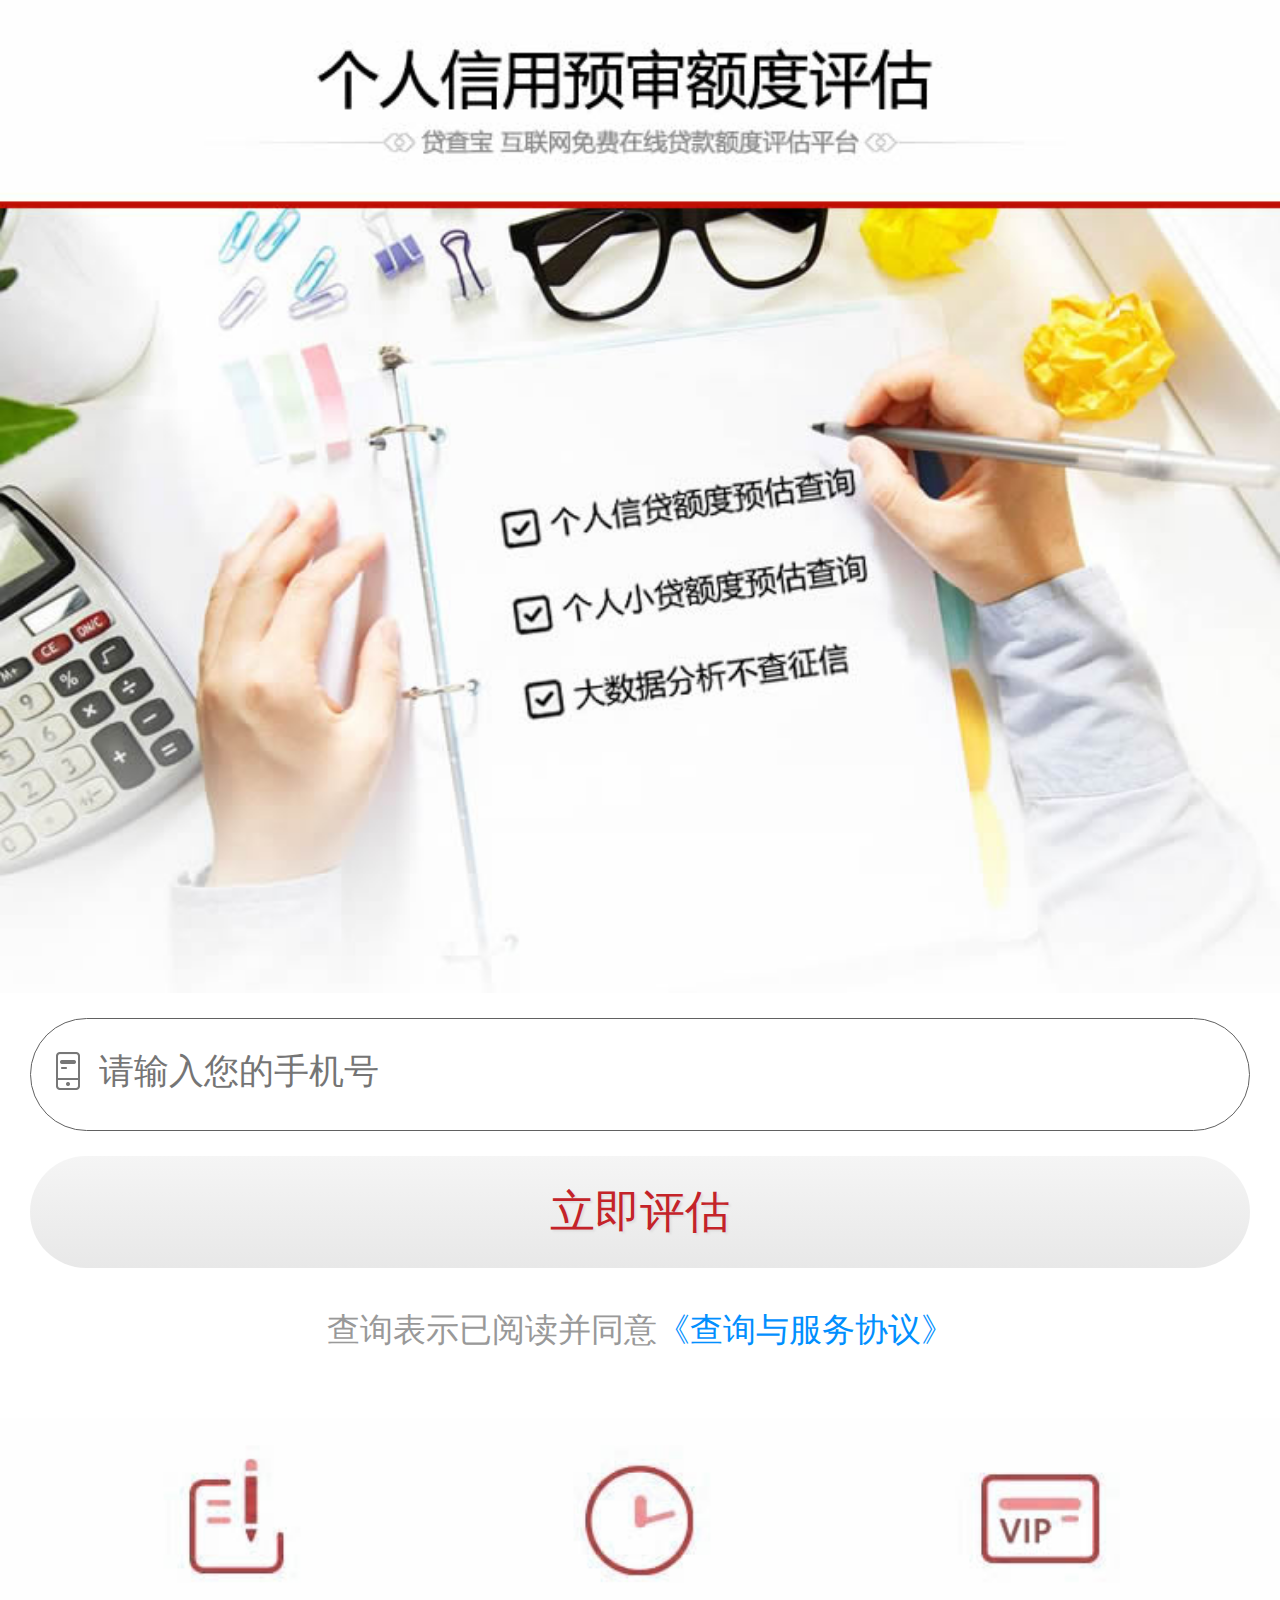
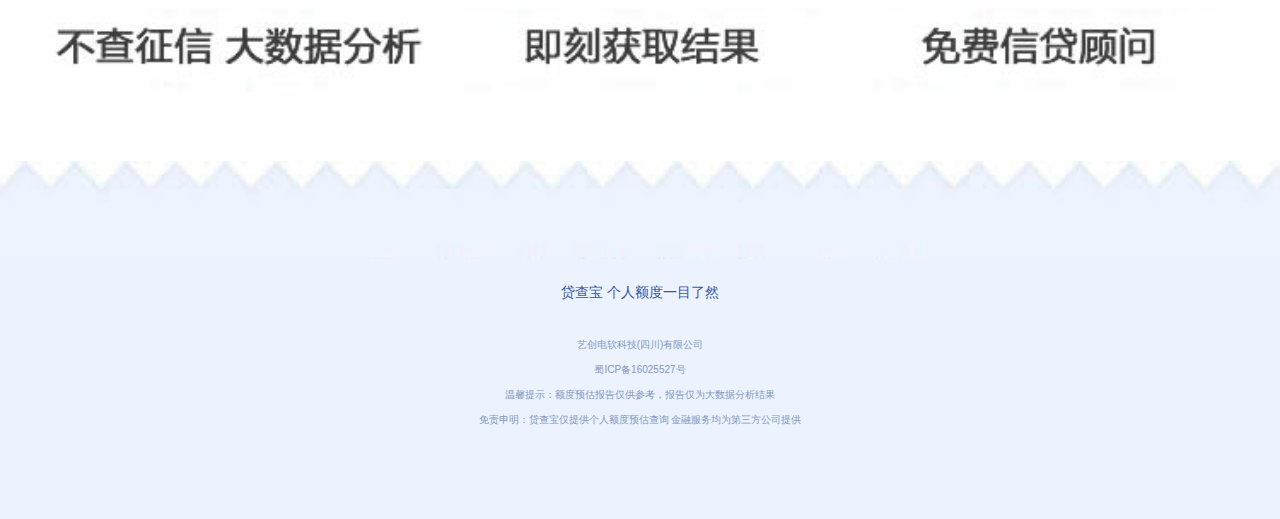
<file: 贷查宝/index.html>
<!DOCTYPE html>
<html>
<head>
<meta charset="utf-8">
<meta content="width=device-width,initial-scale=1.0,maximum-scale=1.0,user-scalable=no" name="viewport">
<meta content="yes" name="apple-mobile-web-app-capable">
<meta content="black" name="apple-mobile-web-app-status-bar-style">
<meta content="telephone=no" name="format-detection">
<meta content="email=no" name="format-detection">
<link rel="stylesheet" type="text/css" href="code/css/main.css" />
<title>个人信用预审额度查询_信用贷款额度_公积金贷款额度查询_贷查宝</title>
<meta name="description" content="贷查宝为您提供最优质的个人信用额度预估查询。">
</head>
<body ontouchstart="" onmouseover="">
	<div id="_umfp" style="display:inline;width:1px;height:1px;overflow:hidden"></div>
    <div class="lp-m-topImg"><img src="code/images/topbanner.jpg" id="_logo"></div>
    <div class="lp-m-inputs">
        <div class="lp-m-inputs-item">
          <img src="code/images/55-55.png">
          <input type="tel" name="tel" id="mobile" placeholder="请输入您的手机号" maxlength="11">
        </div>
        
        <div class="ln2">
       	 <div id="dom_id" class="nc-container" style="display: block;margin-left: 50px;margin-right: 50px"></div>
        </div>
        
        <input type="hidden" id="csessionid" name="csessionid">
        <input type="hidden" id="sig" name="sig">
        <input type="hidden" id="token" name="token">
        <input type="hidden" id="scene" name="scene">
        
        <div class="lp-m-inputs-item2" style="display: none;" id="isShowImgCode">
          <img class="left-icon" src="code/images/55-55-3.png">
          <input type="text" name="" id="imgCode" placeholder="请输入图片验证码" class="lp-m-inputs-s">
          
        </div>
        
        
        <div class="lp-fade-main">
          <div class="lp-fade-cont">
            <div class="close-btn">
              <img src="code/images/closeBtn.png" alt="">
            </div>
            <div class="lp-fade-cont-m">
            <p style="text-align:center; line-height:40px">您的信用记录较少 请完善基础信息即可评估额度</p>
              <div class="lp-m-inputs-item lp-m-bottom">
                <img src="code/images/55-55-3.png">
                <input type="name" name="name" id="namecode" placeholder="姓名" maxlength="30" class="lp-m-inputs-s">
                <!--<span class="lp-m-emscode" id="emsBtn2">免费获取</span>
                <span class="lp-m-emscode-60">60秒重发</span>-->
              </div>
              <div class="lp-m-inputs-item lp-m-bottom">
                <img src="code/images/55-55-3.png">
                <input type="card_id" name="card_id" id="idcode" placeholder="身份证号码" maxlength="18" class="lp-m-inputs-s">
              </div>
              <div class="lp-m-inputs-item lp-m-bottom">
                <img src="code/images/55-55-3.png">
                <input type="wx_id" name="wx_id" id="wxcode" placeholder="微信/QQ" maxlength="30" class="lp-m-inputs-s">
              </div>
            <p class="lp-fade-cont-tips"></p><div class="lp-m-submit2" style="display: block;" id="submitBtn">确定</div>
            <p><a href="#"></a></p>
            </div>
          </div>
        </div>
        
        
        
        <div class="lp-fade-mzsm" style="display:none">
          <div class="lp-fade-cont">
            <div class="close-btn">
              <img src="code/images/closeBtn.png" alt="">
            </div>
            <div class="lp-fade-cont-m">
            <p style="text-align:center; line-height:40px; font-size:24px; font-weight:bold;">免责声明</p>
             <div class="lp-fade-cont-mzsm">
                 <div class="lp-fade-cont-scroll">一、总则<br>1.1 贷查宝的所有权和运营权归四川艺创电软科技有限公司所有。 <br>1.2 用户在注册之前，应当仔细阅读本协议，并同意遵守本协议后方可成为注册用户。一旦注册成功，则用户与贷查宝之间自动形成协议关系，用户应当受本协议的约束。用户在使用特殊的服务或产品时，应当同意接受相关协议后方能使用。<br>1.3 本协议则可由贷查宝随时更新，用户应当及时关注并同意。本应用不承担通知义务。本应用的通知、公告、声明或其它类似内容是本协议的一部分。<br><br>二、服务内容<br>2.1 贷查宝的具体内容由本应用根据实际情况提供。<br>2.2 本应用仅提供相关的网络服务，除此之外与相关网络服务有关的设备(如个人电脑、手机、及其他与接入互联网或移动网有关的装置)及所需的费用(如为接入互联网而支付的电话费及上网费、为使用移动网而支付的手机费)均应由用户自行负担。<br><br>三、用户帐号<br>3.1 经本应用注册系统完成注册程序并通过认证的用户即成为正式用户，可以获得本应用规定用户所应享有的一切权限；未经认证仅享有本应用规定的部分权限。贷查宝有权对会员的权限设计进行变更。 <br>3.2 用户有义务保证密码和帐号的安全，用户利用该密码和帐号所进行的一切活动引起的任何损失或损害，由用户自行承担全部责任，本应用不承担任何责任。如用户发现帐号发生其他任何安全问题，应立即修改帐号密码并妥善保管，如有必要，请通知本应用。因黑客行为或用户的保管疏忽导致帐号非法使用，本应用不承担任何责任。<br><br>四、使用规则<br>4.1 遵守中华人民共和国相关法律法规，包括但不限于《中华人民共和国计算机信息系统安全保护条例》、《计算机软件保护条例》、《最高人民法院关于审理涉及计算机网络著作权纠纷案件适用法律若干问题的解释(法释[2004]1号)》、《全国人大常委会关于维护互联网安全的决定》、《互联网电子公告服务管理规定》、《互联网新闻信息服务管理规定》、《互联网著作权行政保护办法》和《信息网络传播权保护条例》等有关计算机互联网规定和知识产权的法律和法规、实施办法。<br>4.2 用户对其自行发表、上传或传送的内容负全部责任，所有用户不得在本应用任何页面发布、转载、传送含有下列内容之一的信息，否则本应用有权自行处理并不通知用户：<br>(1)违反宪法确定的基本原则的； <br>(2)危害国家安全，泄漏国家机密，颠覆国家政权，破坏国家统一的； <br>(3)损害国家荣誉和利益的； <br>(4)煽动民族仇恨、民族歧视，破坏民族团结的； <br>(5)破坏国家宗教政策，宣扬邪教和封建迷信的； <br>(6)散布谣言，扰乱社会秩序，破坏社会稳定的；<br>(7)散布淫秽、色情、赌博、暴力、恐怖或者教唆犯罪的；<br>(8)侮辱或者诽谤他人，侵害他人合法权益的； <br>(9)煽动非法集会、结社、游行、示威、聚众扰乱社会秩序的；<br>(10)以非法民间组织名义活动的；<br>(11)含有法律、行政法规禁止的其他内容的。<br>4.3 用户承诺对其发表或者上传于本应用的所有信息(即属于《中华人民共和国著作权法》规定的作品，包括但不限于文字、图片、音乐、电影、表演和录音录像制品和电脑程序等)均享有完整的知识产权，或者已经得到相关权利人的合法授权；如用户违反本条规定造成本应用被第三人索赔的，用户应全额补偿本应用一切费用(包括但不限于各种赔偿费、诉讼代理费及为此支出的其它合理费用)； <br>4.4 当第三方认为用户发表或者上传于本应用的信息侵犯其权利，并根据《信息网络传播权保护条例》或者相关法律规定向本应用发送权利通知书时，用户同意本应用可以自行判断决定删除涉嫌侵权信息，除非用户提交书面证据材料排除侵权的可能性，本应用将不会自动恢复上述删除的信息；(1)不得为任何非法目的而使用网络服务系统； <br>(2)遵守所有与网络服务有关的网络协议、规定和程序；<br>(3)不得利用本应用进行任何可能对互联网的正常运转造成不利影响的行为； <br>(4)不得利用本应用进行任何不利于本应用的行为。<br>4.5 如用户在使用网络服务时违反上述任何规定，本应用有权要求用户改正或直接采取一切必要的措施(包括但不限于删除用户张贴的内容、暂停或终止用户使用网络服务的权利)以减轻用户不当行为而造成的影响。<br><br>五、隐私保护<br>5.1 本应用不对外公开或向第三方提供单个用户的注册资料及用户在使用网络服务时存储在本应用的非公开内容，但下列情况除外：<br>(1)事先获得用户的明确授权； <br>(2)根据有关的法律法规要求；<br>(3)按照相关政府主管部门的要求；<br>(4)为维护社会公众的利益。<br><br>六、版权声明<br>6.1 本应用的文字、图片、音频、视频等版权均归四川艺创电软科技有限公司享有或与作者共同享有，未经本应用许可，不得任意转载。<br>6.2 本应用特有的标识、版面设计、编排方式等版权均属四川艺创电软科技有限公司享有，未经本应用许可，不得任意复制或转载。<br>6.3 使用本应用的任何内容均应注明“来源于贷查宝”及署上作者姓名，按法律规定需要支付稿酬的，应当通知本应用及作者及支付稿酬，并独立承担一切法律责任。<br>6.4 本应用享有所有作品用于其它用途的优先权，包括但不限于网站、电子杂志、平面出版等，但在使用前会通知作者，并按同行业的标准支付稿酬。<br>6.5 本应用所有内容仅代表作者自己的立场和观点，与本应用无关，由作者本人承担一切法律责任。<br>6.6 恶意转载本应用内容的，本应用保留将其诉诸法律的权利。<br><br>七、责任声明<br>7.1 用户明确同意其使用本应用网络服务所存在的风险及一切后果将完全由用户本人承担，贷查宝对此不承担任何责任。<br>7.2 本应用无法保证网络服务一定能满足用户的要求，也不保证网络服务的及时性、安全性、准确性。 <br>7.3 本应用不保证为方便用户而设置的外部链接的准确性和完整性，同时，对于该等外部链接指向的不由本应用实际控制的任何网页上的内容，本应用不承担任何责任。<br>7.4 对于因不可抗力或本应用不能控制的原因造成的网络服务中断或其它缺陷，本应用不承担任何责任，但将尽力减少因此而给用户造成的损失和影响。<br>7.5 对于站向用户提供的下列产品或者服务的质量缺陷本身及其引发的任何损失，本应用无需承担任何责任：<br>(1)本应用向用户免费提供的各项网络服务；<br>(2)本应用向用户赠送的任何产品或者服务。<br>7.6 本应用有权于任何时间暂时或永久修改或终止本服务(或其任何部分)，而无论其通知与否，本应用对用户和任何第三人均无需承担任何责任。<br><br>八、附则<br>8.1 本协议的订立、执行和解释及争议的解决均应适用中华人民共和国法律。<br>8.2 如本协议中的任何条款无论因何种原因完全或部分无效或不具有执行力，本协议的其余条款仍应有效并且有约束力。<br>8.3 本协议解释权及修订权归四川艺创电软科技有限公司所有。<br>
                 </div>
             </div>
            <p class="lp-fade-cont-tips"></p><div class="lp-m-submit3" style="display: block;" id="mzsmBtn">我认可协议内容</div>
            </div>
          </div>
        </div>
        
        
        <p class="lp-m-tips"></p>
        <div class="lp-m-submit">立即评估</div>
        <div class="lp-m-submit2" id="emsBtn">立即评估</div>
        <div class="lp-m-submit3" id="errorDownloadApp">立即评估</div>
        <div class="lp-m-down">查询表示已阅读并同意<a id="appLogin" href="#">《查询与服务协议》</a></div>
    </div>
    
    
    <div class="lp-m-items-img">
      <img src="code/images/centerbanner_1.jpg">
      <img src="code/images/n-01.jpg">
    </div>
    
    <div class="footer">
      <span id="unster"><a href="#">贷查宝 个人额度一目了然</a></span><br><br>
      <p>艺创电软科技(四川)有限公司</p>
      <p>蜀ICP备16025527号</p>
      <p>温馨提示：额度预估报告仅供参考，报告仅为大数据分析结果</p>
      <p>免责申明：贷查宝仅提供个人额度预估查询 金融服务均为第三方公司提供</p>
    </div>
    
    <div class="bottom-btn-main" id="bottomBtnMain">
      <div class="bottom-btn">立即评估</div>
    </div>
    
    <div class="yxd-loading-main" id="loading">
      <div class="yxd-loading-cont">
        <div class="yxd-loading-gif">
        <img src="code/images/loading.gif" alt="">
        </div>
      <p>报告评估中 请稍后...</p>
      </div>
    </div>
	
	
	<script type="text/javascript" src="code/js/jquery-1.12.2.min.js"></script>
	<script type="text/javascript" src="code/js/index.js"></script>
            <script>
		var formArray = $("#form").serializeArray();
		function arrayToJson(formArray){
		  var dataArray = {};
		  $.each(formArray,function(){
			if(dataArray[this.name]){
			  if(!dataArray[this.name].push){
				dataArray[this.name] = [dataArray[this.name]];
			  }
			  dataArray[this.name].push(this.value || '');
			}else{
			  dataArray[this.name] = this.value || '';
			}
		  });
		  return JSON.stringify(dataArray);
		}
		</script>
</body>
</html>
</file>
<file: 贷查宝/code/css/main.css>
@charset "utf-8";
/* CSS Document */
	a, abbr, acronym, address, applet, article, aside, audio, b, big, blockquote, body, canvas, caption, center, cite, code, dd, del, details, dfn, div, dl, dt, em, embed, fieldset, figcaption, figure, footer, form, h1, h2, h3, h4, h5, h6, header, hgroup, html, i, iframe, img, ins, kbd, label, legend, li, mark, menu, nav, object, ol, output, p, pre, q, ruby, s, samp, section, small, span, strike, strong, sub, summary, sup, table, tbody, td, tfoot, th, thead, time, tr, tt, u, ul, var, video, input, select {
        margin: 0;
        padding: 0;
        border: 0;
        box-sizing: border-box;
        -webkit-tap-highlight-color: transparent;
    }

    body {
        font-family: "Helvetica Neue", Helvetica, sans-serif;
        height: 100%;
        background: #fff;
    }

    table {
        border-collapse: collapse;
        border-spacing: 0
    }

    img {
        max-width: 100%;
        vertical-align: middle;
        border: 0;
        -ms-interpolation-mode: bicubic;
        -webkit-touch-callout: none;
    }

    :focus {
        outline: 0
    }
    html {
        height: 100%;
        font-size: 10px;
        -ms-text-size-adjust: 100%;
        -webkit-text-size-adjust: 100%;
    }

    @media screen and (min-width: 321px) and (max-width: 375px) {
        html {
            font-size: 11px
        }
    }

    @media screen and (min-width: 376px) and (max-width: 414px) {
        html {
            font-size: 12px
        }
    }

    @media screen and (min-width: 415px) and (max-width: 639px) {
        html {
            font-size: 15px
        }
    }

    @media screen and (min-width: 640px) and (max-width: 719px) {
        html {
            font-size: 20px
        }
    }

    @media screen and (min-width: 720px) and (max-width: 749px) {
        html {
            font-size: 22.5px
        }
    }

    @media screen and (min-width: 750px) and (max-width: 799px) {
        html {
            font-size: 23.5px
        }
    }

    @media screen and (min-width: 800px) {
        html {
            font-size: 25px
        }
    }
    select::-ms-expand {
        display: none;
    }

    .clearfix:before,
    .clearfix:after {
        content: " ";
        display: table;
    }
    .clearfix:after {
        clear: both;
    }

    select {
        appearance: none;
        -moz-appearance: none;
        -webkit-appearance: none;
    }

    ul, ol {
        list-style: none
    }

    a{
        text-decoration: none;
        background-color: transparent;
    }
    a:active,
    a:hover {
        outline: 0;
    }
    article, aside, details,figcaption,figure,footer,header,hgroup,main,menu,nav,section,summary {
        display: block;
    }

    button,input,optgroup,select,textarea {
        color: inherit;
        font: inherit;
        margin: 0;
    }
    button {
        overflow: visible;
    }
    button,select {
        text-transform: none;
    }
    button,html input[type="button"],input[type="reset"],input[type="submit"] {
        -webkit-appearance: button;
        cursor: pointer;
    }
    button[disabled],html input[disabled] {
        cursor: default;
    }
    button::-moz-focus-inner,input::-moz-focus-inner {
        border: 0;
        padding: 0;
    }
    input {
        line-height: normal;
    }
    input[type="checkbox"],input[type="radio"] {
        box-sizing: border-box;
        padding: 0;
    }
    input[type="number"]::-webkit-inner-spin-button,input[type="number"]::-webkit-outer-spin-button {
        height: auto;
    }
    input[type="search"] {
        -webkit-appearance: textfield;
        box-sizing: content-box;
    }
    input[type="search"]::-webkit-search-cancel-button,input[type="search"]::-webkit-search-decoration {
        -webkit-appearance: none;
    }
    a,input,textarea,select,button {
        outline: 0;
    }
    body{
        background: #fff;
    }
    .lp-m-inputs {
        padding:0 1.2rem;
        background: #fff;
    }
    .lp-m-topImg{
        margin-bottom: 1rem;
    }
    .lp-m-topImg img {
        width:100%;
        height:100%;
    }
    .lp-m-inputs-item,.lp-m-inputs-item2{
        overflow: hidden;
        border-radius: 2.5rem;
        position: relative;
        border:1px solid #616161;
        height: 4.5rem;
        padding:1.25rem 0 0 0.2rem;
        position: relative;
        background: #fff;
        margin: 1rem auto;
    }
    .lp-m-inputs-item input,.lp-m-inputs-item2 input{
        padding-left: 2.5rem;
        font-size: 1.4rem;
        color:#000;
        width:90%;
    }
    .lp-m-inputs-item img,.left-icon{
    
        height: 1.5rem;
        position: absolute;
        left: 1rem;
        top: 50%;
        margin-top: -.9rem
    }
    .lp-m-inputs-item input.lp-m-inputs-s,.lp-m-inputs-item2 input.lp-m-inputs-s{
        width:70%;
        display: inline-block;
    }
    .lp-m-imgcode {
        width: 25%;
        display: inline-block;
        height: 2.5rem;
    }
    .codeImg{
        width: 5.5rem;
        height: 2.2rem;
    }
    .lp-m-emscode{
        /*width: 30%;*/
        display: block;
        height: 3rem;
        line-height: 3rem;
        /*background: #ff8d64;*/
        color: #676f71;
        border-bottom: 1px #676f71 solid;
        font-size: 1.3rem;
        text-align: center;
        /*border-radius: 12px;*/
        position: absolute;
        right: 1.5rem;
        top: 50%;
        margin-top: -1.5rem;
    }
    .lp-m-emscode-60{
        width:30%;
        display: block;
        height: 3rem;
        line-height: 3rem;
        background: #fff;
        color:#3b4b5f;
        font-size: 1.3rem;
        text-align: center;
        border-radius: 12px;
        position: absolute;
        right:0;
        top:50%;
        margin-top: -1.5rem;
        display: none;
    }
    .lp-m-tips,.lp-fade-cont-tips{
        padding: 0 .9rem;
        color:red;
        font-size: 1.3rem;
        height: 2rem;
        line-height: 2rem;
        display: none;
        text-align: center;
    }
    .lp-m-submit{
            background: -webkit-linear-gradient(#F5F5F5, #E8E8E8); /* Safari 5.1 - 6.0 */
    background: -o-linear-gradient(#F5F5F5, #E8E8E8); /* Opera 11.1 - 12.0 */
    background: -moz-linear-gradient(#F5F5F5, #E8E8E8); /* Firefox 3.6 - 15 */
    background: linear-gradient(#F5F5F5, #E8E8E8); /* &#26631;&#20934;&#30340;&#35821;&#27861;&#65288;&#24517;&#39035;&#25918;&#22312;&#26368;&#21518;&#65289; */
        margin:1rem 0;
        height:4.5rem;
        line-height: 4.5rem;
        text-align: center;
        color:#C42329;
        border-radius: 2.5rem;
        font-size: 1.8rem;
		text-shadow: 2px 2px 2px #DFDFDF;
		/*opacity:0.6;*/
    }
    .lp-m-submit2, .lp-m-submit3{
        /*background: #1d75d9;*/
       background: -webkit-linear-gradient(#C42329, #C42329); /* Safari 5.1 - 6.0 */
    background: -o-linear-gradient(#C42329, #C42329); /* Opera 11.1 - 12.0 */
    background: -moz-linear-gradient(#C42329, #C42329); /* Firefox 3.6 - 15 */
    background: linear-gradient(#C42329, #C42329); /* &#26631;&#20934;&#30340;&#35821;&#27861;&#65288;&#24517;&#39035;&#25918;&#22312;&#26368;&#21518;&#65289; */
	text-shadow: 1px 1px 1px #db8b1c;
        display: none;
        margin:1rem 0;
        height:4.5rem;
        line-height: 4.5rem;
        text-align: center;
        color:#fff;
        border-radius: 2.5rem;
        font-size: 1.8rem;
		text-shadow: 2px 2px 2px #D92D31;
    }

    /*.lp-m-submit3 {*/
        /*display: block;*/
    /*}*/
    .lp-m-down{
        color:#999;
        font-size: 1.3rem;
        padding:0 0.9rem;
        margin-bottom: .5rem;
        height: 3rem;
        line-height: 3rem;
		text-align:center;
    }
    .lp-m-down span{
        color:#018ffe;
    }
    .lp-m-bottom-tips{
        text-align: center;
        padding-top: .7rem;
        color: #a3a3a3;
        font-size:xx-small;
    }
    .lp-m-bottom-a{
        margin-top: 1rem;
        padding-bottom: 2px;
        width: 100%;
        font-size: 1.2rem;
        text-align: center;
        color: #018ffe!important;
    }

    .lp-m-bottom-imgs{
        width:60%;
        margin: 2rem auto;
        text-align: center;
    }

    .lp-m-items-img {
        margin: 2rem auto 0;
    }


    .lp-m-items-img img{
        width:100%;
        height:100%;
    }

.lp-m-topImg ul {overflow: hidden; padding-top:20px;}
.lp-m-topImg ul li {line-height: 36px;overflow: hidden;clear: both; padding: 0 8px;font-size: 12px;}
.lp-m-topImg ul li span {display: block;float: left;width: 48%;padding-right:2%;white-space: nowrap}
.lp-m-topImg ul li i {display: block;float: left;font-style: normal; padding-left:10px; width:36px;}

.lp-m-items-img .support {overflow: hidden; margin-bottom:20px;}
.lp-m-items-img .support p{ line-height:40px; text-align:center;}
.lp-m-items-img #downlogin {text-align: center;overflow:hidden; padding:100px 20px; display:none;}
.lp-m-items-img #downlogin a{color: red;font-weight:bold}
.lp-m-items-img #downinfo {display:none;}
.lp-m-items-img dl {font-size: 14px;border-collapse: collapse;width:100%;float:left}

.lp-m-items-img dl.d1 {border-bottom: 1px #C42329 solid;position: relative;padding-bottom: 19px;}
.lp-m-items-img dl dt {line-height: 35px;color: #FFF;background: #C42329;font-weight: normal;border-bottom: 0;border-right: 0;text-align:center}
.lp-m-items-img dl dd {color: #717178;vertical-align: top;border-top: 0;border-right: 0;position: relative; width:33.5%; float:left; border-left: 1px #C42329 solid}
.lp-m-items-img dl dd.r{border-right: 1px #C42329 solid;width:33%}
.lp-m-items-img dl.d2 {border-bottom: 1px #C42329 solid;border-right: 1px #C42329 solid;}
.lp-m-items-img dl.d2 dd{width:100%;}
.lp-m-items-img .download dl dd {min-height:220px;}
.lp-m-items-img dl dd ul {overflow: hidden}
.lp-m-items-img dl dd ul li {line-height: 36px;overflow: hidden;clear: both; text-align:center; padding: 0 5px;font-size: 12px;}
.lp-m-items-img dl dd ul li.t1{font-weight:bold; font-size:16px;}
.lp-m-items-img dl dd ul li.mn{font-weight:bold;font-size:14px;color:#C42329;}
.lp-m-items-img dl dd ul li.yes,.lp-m-items-img dl dd ul li.no {background:-webkit-linear-gradient(left, rgba(238,238,238,0.5),rgba(0,255,0,0))}
.lp-m-items-img dl dd ul li.warning{width:100%;font-family: Arial, Helvetica, sans-serif; position:absolute;text-align:center;background:#01A4FF;color: #fff;padding:4px 0;line-height: 17px;border-radius: 1px;font-size: 12px;bottom:0;}
.lp-m-items-img dl dd ul li span {background: url(../images/support-icon.png) no-repeat;display: block;float: left;width: 80%;text-indent: 20px; padding-left:6%;font-size:12px;white-space: nowrap}
.lp-m-items-img dl.d2 dd ul li span {padding-left:0;width: 70%;}
.lp-m-items-img dl dd ul li i {display: block;float: left;font-style: normal; padding-left:10px; width:36px;}
.lp-m-items-img dl dd ul li.no i {color: #F00}



    .lp-fixed-main{
        position: fixed;
        background: rgba(0,0,0,.8);
        left:0;
        right:0;
        bottom:0;
        top:0;
        display: none;
    }
    .lp-fixed-cont{
        width:28.85rem;
        height: 25.65rem;
        position: absolute;
        top:50%;
        left:50%;
        margin: -12.825rem 0 0 -14.425rem;
    }
    .lp-fixed-cont img {
        width:100%;
        height:100%;
    }
    .lp-fixed-close{
        width:3.4rem;
        height:3.4rem;
        position: absolute;
        bottom: 10%;
        left:50%;
        margin-left: -1.57rem;
    }

    .yxd-loading-cont{
        width:11rem;
        min-height:10rem;
        background: rgba(0,0,0,.6);
        padding: 2rem;

        border-radius: 10%;
        position: fixed;
        left:50%;
        top:50%;
        margin: -5rem 0 0 -5.5rem;
    }
    .yxd-loading-cont p {
        color:#fff;
        text-align: center;
        margin-top: 1rem;
        font-size: 1.3rem;
    }
    .yxd-loading-gif{
        width:4rem;
        height:4rem;
        margin: 0 auto;
    }
    .yxd-loading-main{
        display: none;
        position: fixed;
        left:0;
        right: 0;
        top:0;
        bottom:0;
        background: rgba(0,0,0,0.3);
        z-index: 99999999999999;
    }
    .lp-fade-main,.lp-fade-mzsm {
        display: none;
        position: fixed;
        left:0;
        right: 0;
        top:0;
        bottom:0;
        background: rgba(0,0,0,0.3);
        z-index: 99999999999999;
    }
    .lp-fade-cont{
        border-radius: 1rem;
        width:90%;
        min-height:14rem;
        position: absolute;
        left:50%;
        top:35%;
        margin: -7rem 0 0 -45%;
        background: #fff;
    }
    .lp-fade-cont-m{
        padding:1rem 1.5rem;
    }
    .lp-fade-cont-tips{
        display: none;
    }
	
	.lp-fade-cont-mzsm{
    width: 100%;
    height: 21.0rem;
    background-color: #fff;
    overflow-y: scroll;
    overflow-x: hidden;
	}
	
	.lp-fade-cont-scroll{
    padding: 0.75rem 1.0rem;
    line-height: 2.0rem;
    font-size: 1.1rem;
    color: #555;
}
    .close-btn{
        width:1.5rem;
        height:1.5rem;
        position: absolute;
        right: 0;
        top:-2rem;
    }
    .bottom-btn-main{
        background: rgba(255,255,255,0.8);
        position:fixed;
        bottom: 0;
        left:0;
        right: 0;
        padding:1rem 0;
        display: none;
    }
    .bottom-btn{
        /*background:#59b3ff;*/
        background:-webkit-gradient(linear,0 0, 0 bottom, from(#f8c149), to(#f8922a));
        box-shadow: 0 3px 1rem rgba(0,0,0,.3);
        margin:0 auto;
        height:4.5rem;
        line-height: 4.5rem;
        text-align: center;
        color:#fff;
        border-radius: 2.5rem;
        font-size: 1.8rem;
        width: 90%;
    }
	#appLogin{
	color:#018ffe;
	}
	.footer{
	text-align:center;
	height:260px;
	background-color:#ecf3ff;
	padding-top: 15px;
	}
	.footer p{
	color:#8197c0;
	line-height:25px;
	font-size:10px;}
	#unster a{
	font-size:14px;
	color:#3358a4;
	}
	.rsshare {	
	width: 100%;
    position: absolute;
    text-align: center;
    bottom: 0;
	line-height: 26px;
    background: #DDD;
    border-right: 1px #C42329 solid;
    border-left: 1px #C42329 solid;
	}
	.rsshare a{
		color:#C42329;
		
	}
	.wxshare {	
		top: 160px;
		position: absolute;
		display:none;
	}
	.blur {	
    filter: url(blur.svg#blur); /* FireFox, Chrome, Opera */
    -webkit-filter: blur(10px); /* Chrome, Opera */
       -moz-filter: blur(10px);
        -ms-filter: blur(10px);    
            filter: blur(10px);
    filter: progid:DXImageTransform.Microsoft.Blur(PixelRadius=10, MakeShadow=false); /* IE6~IE9 */
	}
</file>
